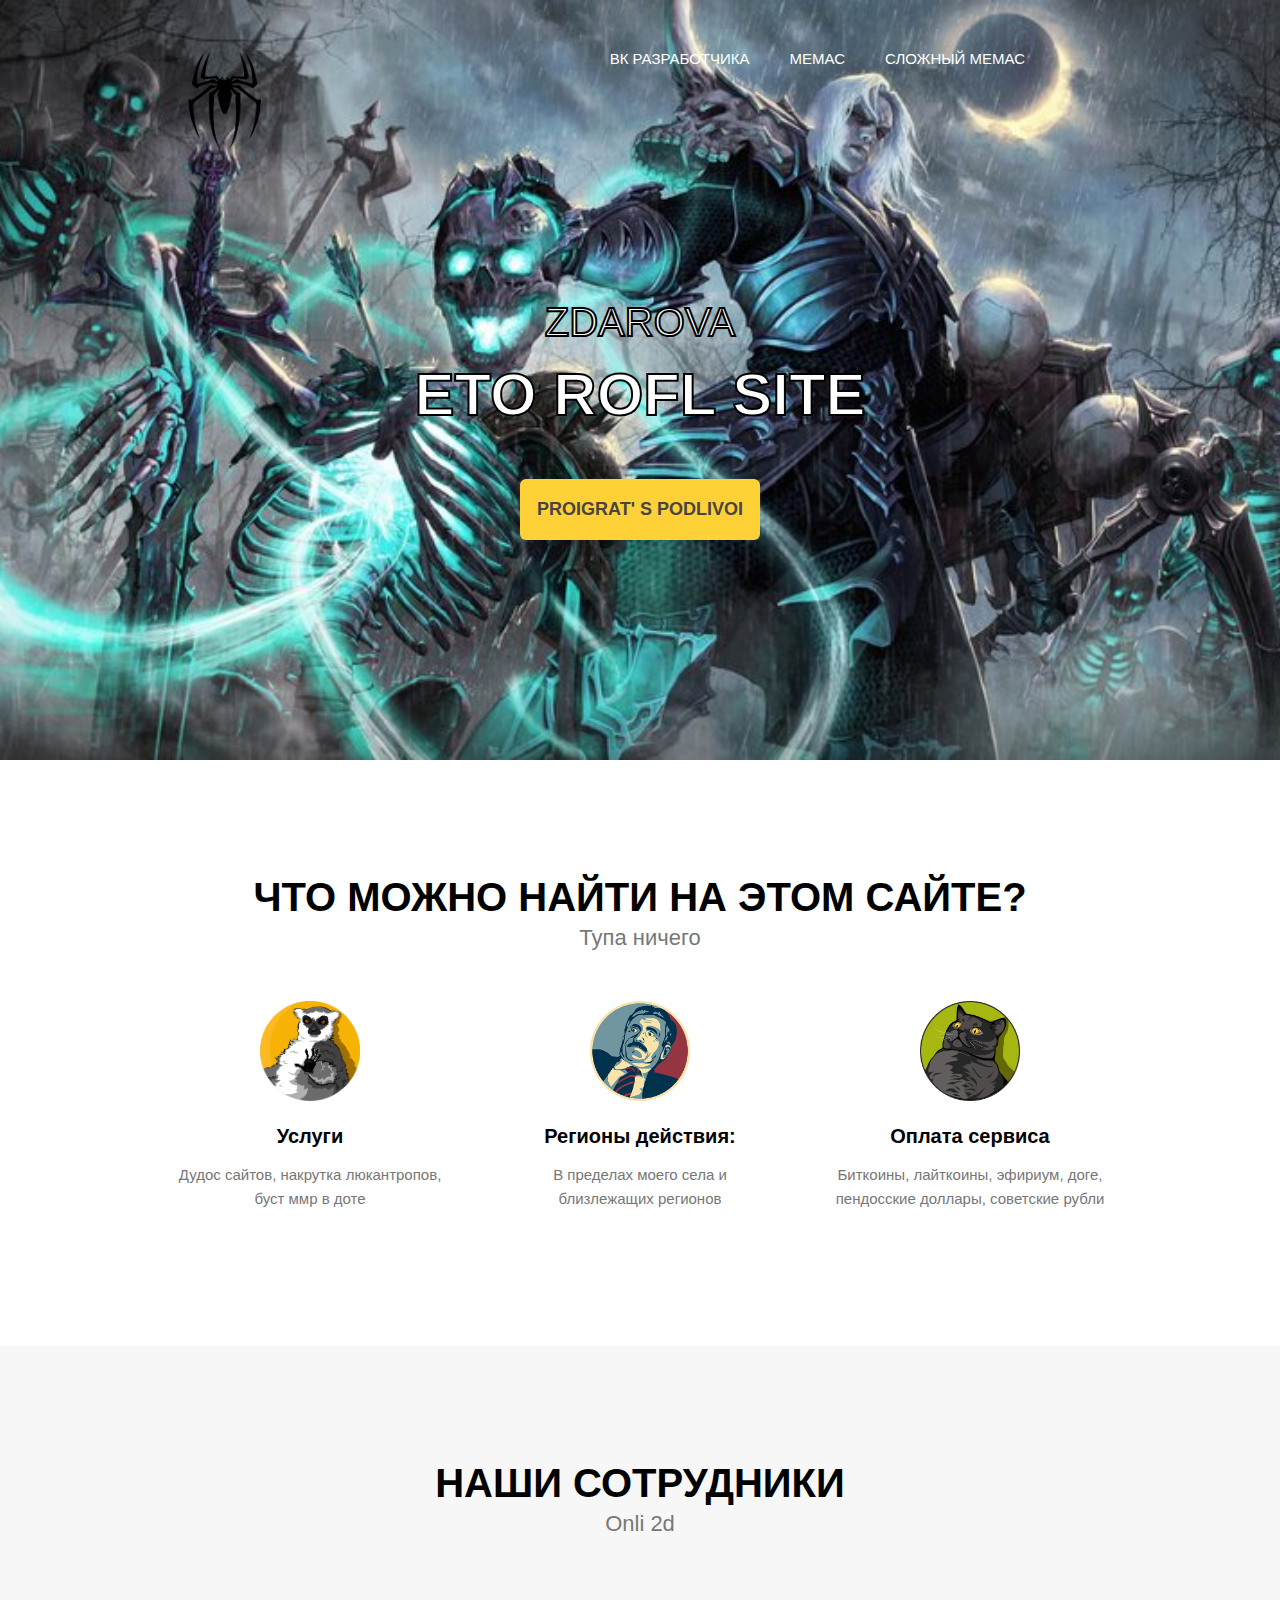
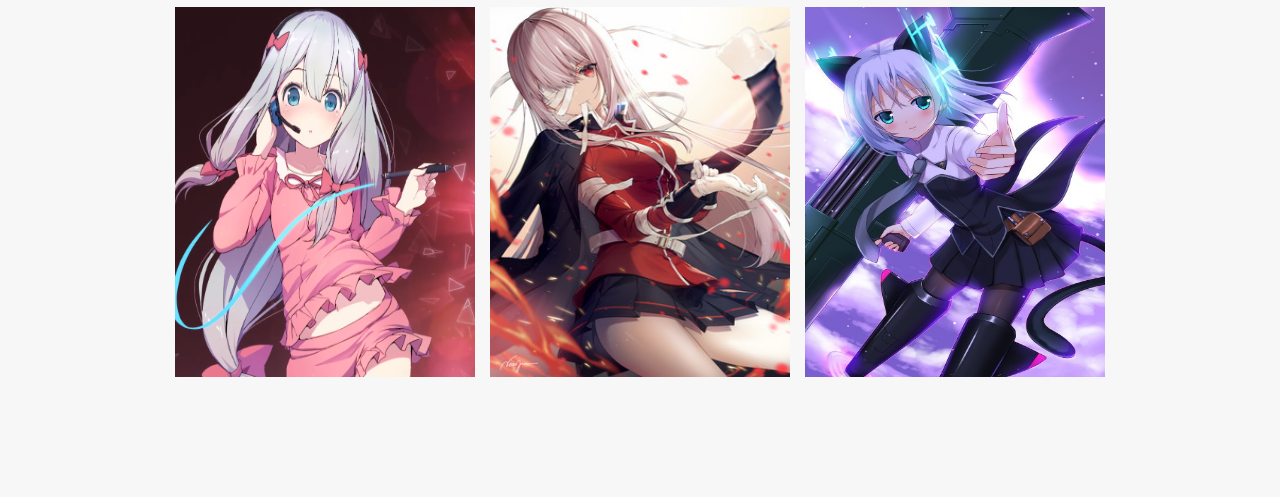
<file: index.html>
<!DOCTYPE html>
<html lang="ru">
<head>
	<meta charset="UTF-8">
	<title>Cайт</title>
	<link rel="stylesheet" href="css/main.css">
</head>
<body>

<header> <div class="container">
	<div class="heading clearfix">
		<img src="img/logo.png" alt="adddept" class="logo">
	<nav>
		<ul class="menu">
			<li>
				<a href="https://vk.com/adddept">ВК Разработчика</a>
			</li>
			<li>
				<a href="#">Мемас</a>
			</li>
			<li>
				<a href="#">Сложный мемас</a>
			</li>
			<li>
		</ul>
	</nav>
	</div>
	<div class="titles">
		<div class="titles1">
			Zdarova	
		</div>
		<h1>Eto rofl site</h1>
	</div>
	<a class="button" href="">Proigrat' s podlivoi</a>
</div> </header>	

<section id="servises"> <div class="container">
	<div class="title">
		<h2>Что можно найти на этом сайте?</h2>
		<p>Тупа ничего</p>
	</div>
	<div class="servises clearfix">
		<div class="servis1">
			<img src="img/ava.png" alt="">
			<h3>Услуги</h3>
			<p>
				Дудос сайтов, накрутка люкантропов, буст ммр в доте
			</p>
		</div>
		<div class="servis1">
			<img src="img/man.png" alt="">
						<h3>Регионы действия:</h3>
			<p>
				В пределах моего села и близлежащих регионов
			</p>
		</div>
		<div class="servis1">
			<img src="img/cat.png" alt="">
						<h3>Оплата сервиса</h3>
			<p>
				Биткоины, лайткоины, эфириум, доге, пендосские доллары, советские рубли
			</p>
		</div>
	</div>
	</div>
	</section> 
<section id="portfolio"> 
	<div class="container">
		<div class="title">
		<h2>Наши сотрудники</h2>
		<p>Onli 2d</p>
	</div>	
	<div class="works clearfix">
		<img src="img/q1.png" alt="Фото">
		<img src="img/q2.png" alt="Фото">
		<img src="img/q3.png" alt="Фото">
	</div>
	</div>
</section>
<footer> <div class="container"></div> </footer>
		

</body>
</html>
</file>
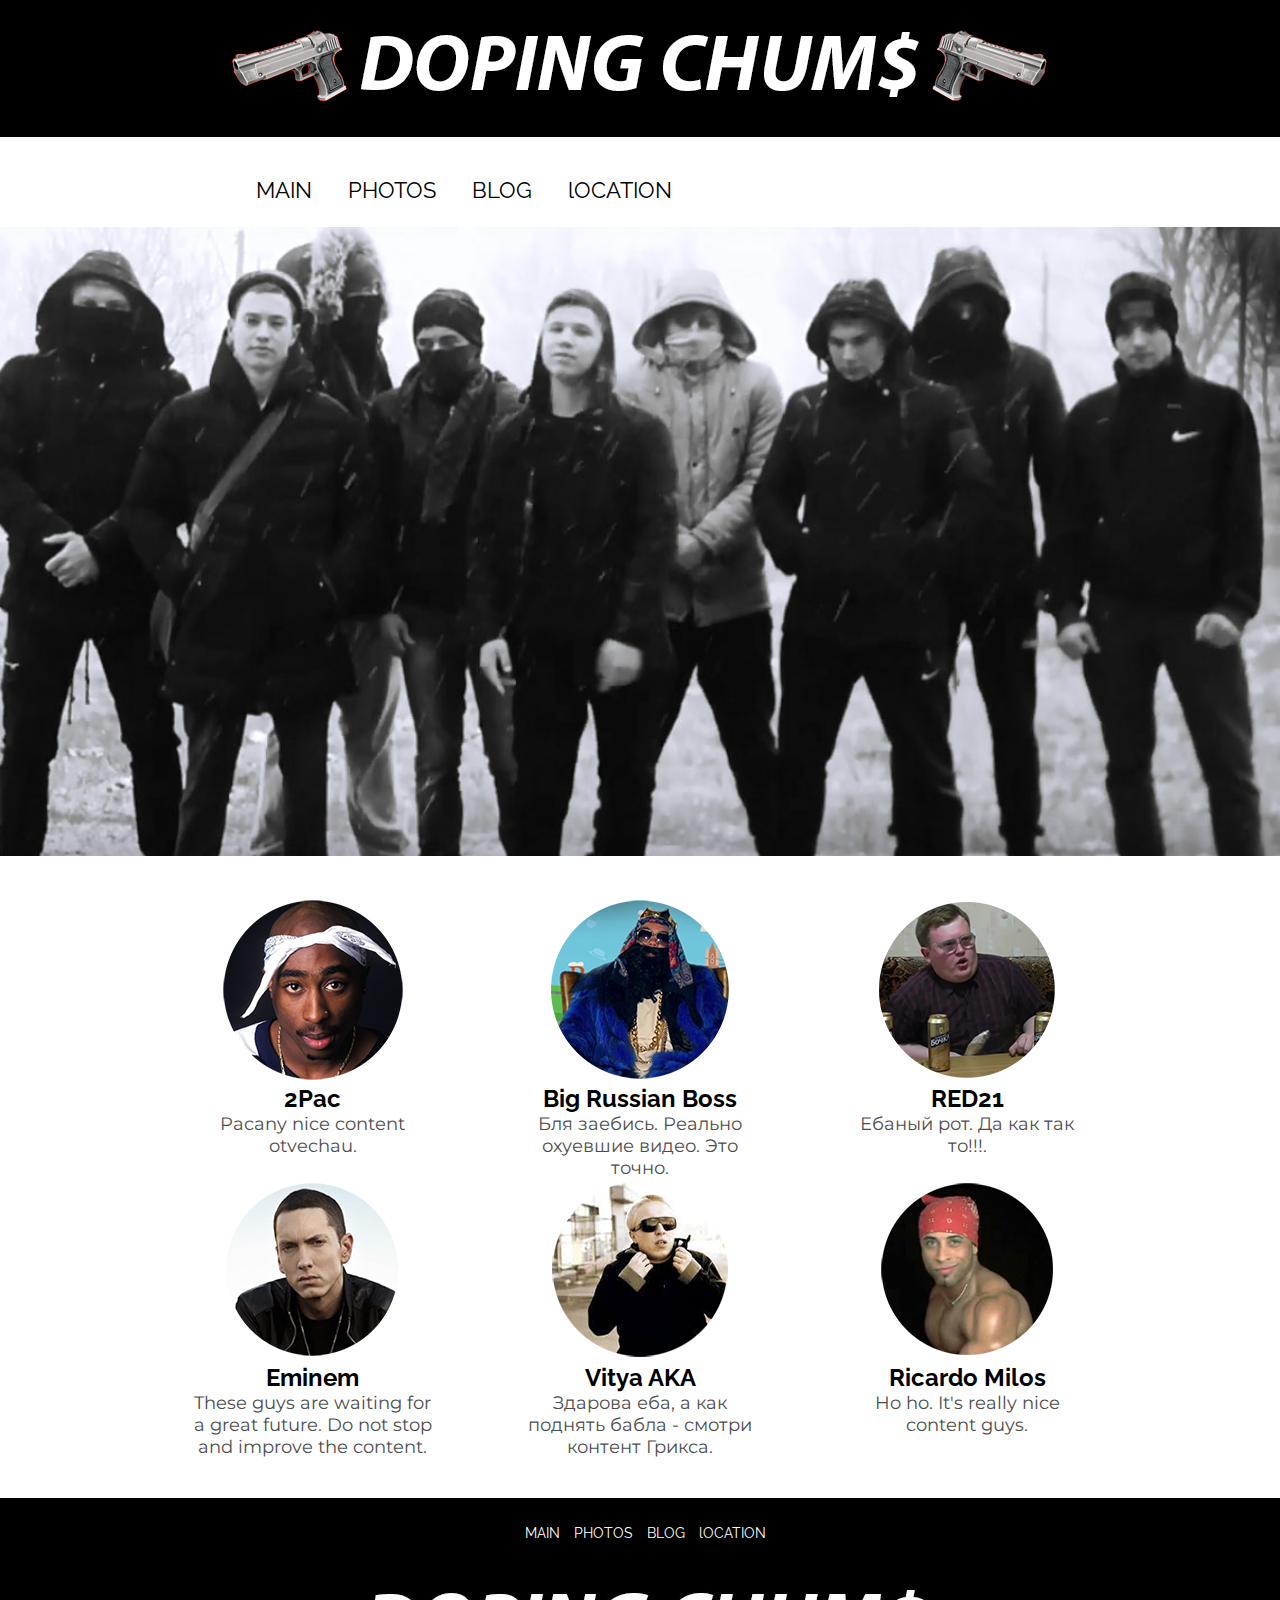
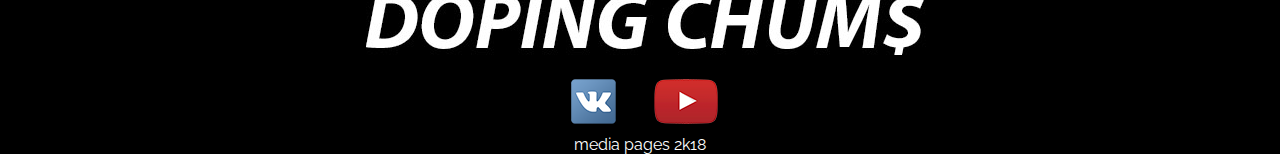
<file: dopingchums/index.html>
<!DOCTYPE html>
<html lang="en">
<head>
	<meta charset="UTF-8">
	<title>DOPING CHUM$</title>
	<link rel="stylesheet" href="css/style.css">
	<link href="https://fonts.googleapis.com/css?family=Montserrat|Raleway&amp;subset=cyrillic" rel="stylesheet">
</head>
<body>
	<header>
		<div class="logo">
			<a href="index.html">
				<img class="graficlogo" src="img/logo1.png" alt="logo">
			</a>
		</div>
		<nav>
			<div class="topnav" id="myTopnav">
				<a href="index.html">MAIN</a>
				<a href="projects.html">PHOTOS</a>
				<a href="blog.html">BLOG</a>
				<a href="location.html">lOCATION</a>
				<a id="menu" class="icon" href="#">&#9776</a>
			</div>
		</nav>
	</header>
	<main>
		<img src="img/bg.jpg" alt="" class="mw-100">
		<div class="advantages_container">
			<div class="advantages">
				<div class="advantages_item">
					<img src="img/1.png" alt="">	
					<h2>2Pac</h2>
					<p>Pacany nice content otvechau.</p>
				</div>
				<div class="advantages_item">
					<img src="img/2.png" alt="">	
					<h2>Big Russian Boss</h2>
					<p>Бля заебись. Реально охуевшие видео. Это точно.</p>
				</div>
				<div class="advantages_item">
					<img src="img/3.png" alt="">	
					<h2>RED21</h2>
					<p>Ебаный рот. Да как так то!!!.</p>
				</div>
				<div class="advantages_item">
					<img src="img/4.png" alt="">	
					<h2>Eminem</h2>
					<p>These guys are waiting for a great future. Do not stop and improve the content.</p>
				</div>
				<div class="advantages_item">
					<img src="img/5.png" alt="">	
					<h2>Vitya AKA</h2>
					<p>Здарова еба, а как поднять бабла - смотри контент Грикса.</p>
				</div>
				<div class="advantages_item">
					<img src="img/6.png" alt="">	
					<h2>Ricardo Milos</h2>
					<p>Ho ho. It's really nice content guys.</p>
				</div>
			</div>
		</div>
	</main>
		<footer>
			<nav>
				<a href="index.html">MAIN</a>
				<a href="projects.html">PHOTOS</a>
				<a href="blog.html">BLOG</a>
				<a href="location.html">lOCATION</a>
			</nav>
			<div class="logo">
				<a href="index.html"><img class="graficlogo" src="img/logo.png" alt=""></a>
			</div>
			<div class="social">
				<a href="https://vk.com/public159962161">
					<img src="img/vk.png" alt="">
				</a>
				<a href="https://www.youtube.com/channel/UC7tzTbUk3EGtxApfliJm40g">
					<img src="img/tube.png" alt="">
				</a>

			</div>
			<p>media pages 2k18</p>
		</footer>

	<script src="js/script.js"></script>
</body>
</html>
</file>
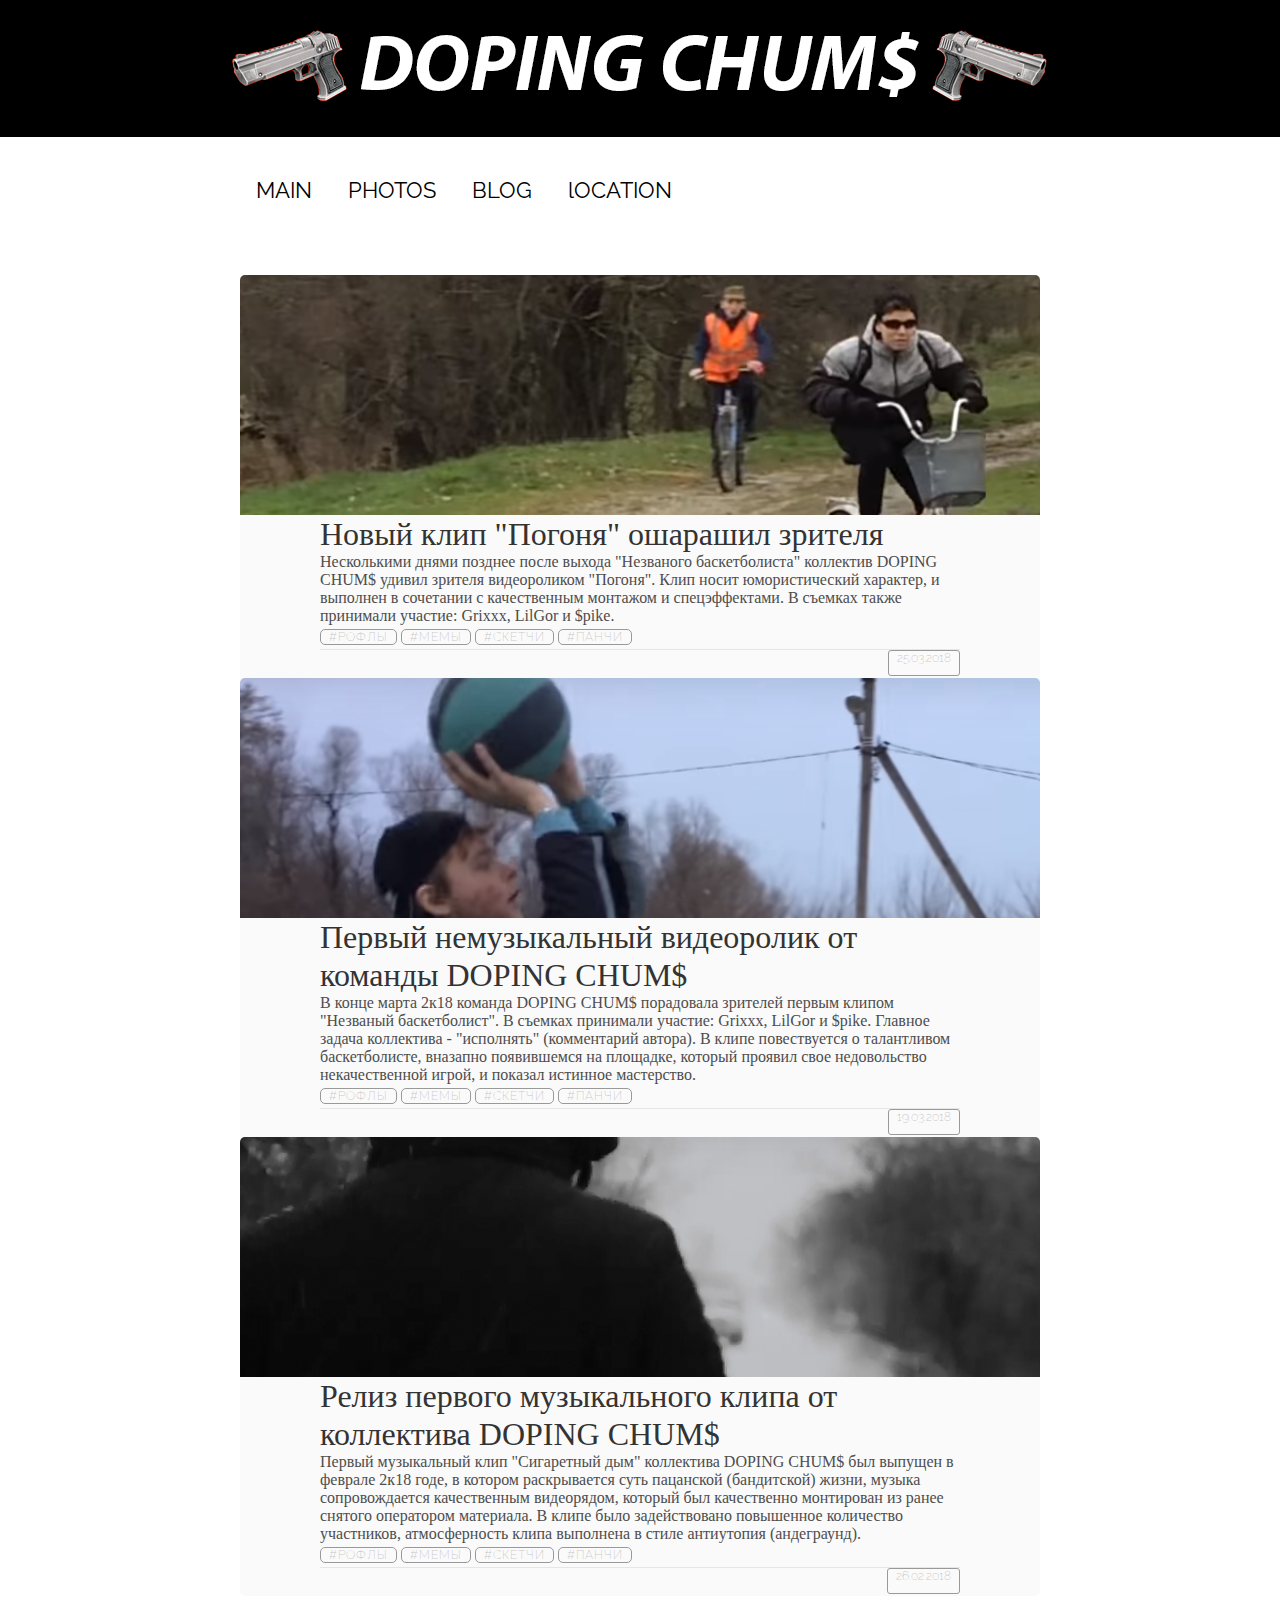
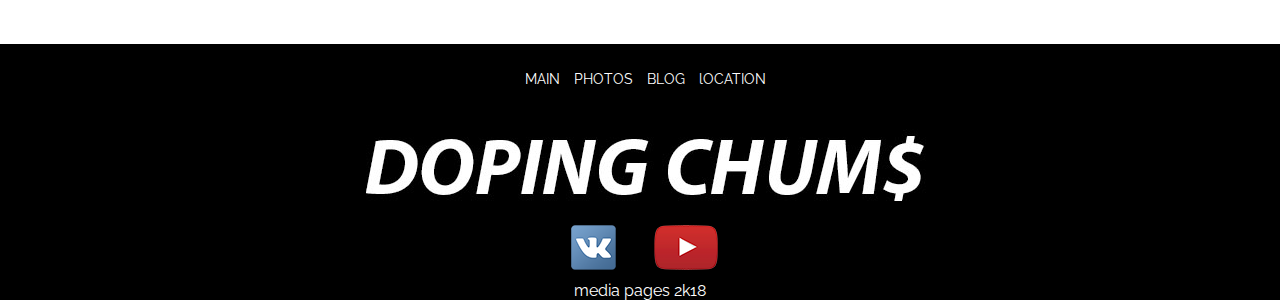
<file: dopingchums/blog.html>
<!DOCTYPE html>
<html lang="en">
<head>
	<meta charset="UTF-8">
	<title>DOPING CHUM$</title>
	<link rel="stylesheet" href="css/style.css">
	<link href="https://fonts.googleapis.com/css?family=Raleway" rel="stylesheet">
</head>
<body>
	<header>
		<div class="logo">
			<a href="index.html">
				<img class="graficlogo" src="img/logo1.png" alt="logo">
			</a>
		</div>
		<nav>
			<div class="topnav" id="myTopnav">
				<a href="index.html">MAIN</a>
				<a href="projects.html">PHOTOS</a>
				<a href="blog.html">BLOG</a>
				<a href="location.html">lOCATION</a>
				<a id="menu" class="icon" href="#">&#9776</a>
			</div>
		</nav>
	</header>
	<main>
		<div class="blog-container">
			<div class="blog-header">
				<div class="blog-cover3">	
				</div>
			</div>
			<div class="blog-body">
				<div class="blog-title">
					<h1>
						<a href="https://www.youtube.com/watch?v=3qSdZ995hck&t=2s">Новый клип "Погоня" ошарашил зрителя</a>
					</h1>
				</div>
				<div class="blog-text">
					<p>Несколькими днями позднее после выхода "Незваного баскетболиста" коллектив DOPING CHUM$ удивил зрителя видеороликом "Погоня". Клип носит юмористический характер, и выполнен в сочетании с качественным монтажом и спецэффектами. В съемках также принимали участие: Grixxx, LilGor и $pike.</p>
				</div>
				<div class="blog-tags">
					<ul>
						<li>
							<a href="#">#Рофлы</a>
							<a href="#">#Мемы</a>
							<a href="#">#Скетчи</a>
							<a href="#">#Панчи</a>
						</li>
					</ul>
				</div>
			</div>
			<div class="blog-footer">
				<ul>
					<li class="published-date">25.03.2018</li>
				</ul>
			</div>
			
			<div class="blog-header">
				<div class="blog-cover2">	
				</div>
			</div>
			<div class="blog-body">
				<div class="blog-title">
					<h1>
						<a href="https://www.youtube.com/watch?v=SRyAeVaCpmk">Первый немузыкальный видеоролик от команды DOPING CHUM$</a>
					</h1>
				</div>
				<div class="blog-text">
					<p>В конце марта 2к18 команда DOPING CHUM$ порадовала зрителей первым клипом "Незваный баскетболист". В съемках принимали участие: Grixxx, LilGor и $pike. Главное задача коллектива - "исполнять" (комментарий автора). В клипе повествуется о талантливом баскетболисте, вназапно появившемся на площадке, который проявил свое недовольство некачественной игрой, и показал истинное мастерство.</p>
				</div>
				<div class="blog-tags">
					<ul>
						<li>
							<a href="#">#Рофлы</a>
							<a href="#">#Мемы</a>
							<a href="#">#Скетчи</a>
							<a href="#">#Панчи</a>
						</li>
					</ul>
				</div>
			</div>
			<div class="blog-footer">
				<ul>
					<li class="published-date">19.03.2018</li>
				</ul>
			</div>
			<div class="blog-header">
				<div class="blog-cover1">	
				</div>
			</div>
			<div class="blog-body">
				<div class="blog-title">
					<h1>
						<a href="https://www.youtube.com/watch?v=xOt0P2Eh1HQ">Релиз первого музыкального клипа от коллектива DOPING CHUM$</a>
					</h1>
				</div>
				<div class="blog-text">
					<p>Первый музыкальный клип "Сигаретный дым" коллектива DOPING CHUM$ был выпущен в феврале 2к18 годе, в котором раскрывается суть пацанской (бандитской) жизни, музыка сопровождается качественным видеорядом, который был качественно монтирован из ранее снятого оператором материала. В клипе было задействовано повышенное количество участников, атмосферность клипа выполнена в стиле антиутопия (андеграунд).</p>
				</div>
				<div class="blog-tags">
					<ul>
						<li>
							<a href="#">#Рофлы</a>
							<a href="#">#Мемы</a>
							<a href="#">#Скетчи</a>
							<a href="#">#Панчи</a>
						</li>
					</ul>
				</div>
			</div>
			<div class="blog-footer">
				<ul>
					<li class="published-date">26.02.2018</li>
				</ul>
			</div>
			
		</div>
	</main>
		<footer>
			<nav>
				<a href="index.html">MAIN</a>
				<a href="projects.html">PHOTOS</a>
				<a href="blog.html">BLOG</a>
				<a href="location.html">lOCATION</a>
			</nav>
			<div class="logo">
				<a href="index.html"><img class="graficlogo" src="img/logo.png" alt=""></a>
			</div>
			<div class="social">
				<a href="https://vk.com/public159962161">
					<img src="img/vk.png" alt="">
				</a>
				<a href="https://www.youtube.com/channel/UC7tzTbUk3EGtxApfliJm40g">
					<img src="img/tube.png" alt="">
				</a>

			</div>
			<p>media pages 2k18</p>
		</footer>

	<script src="js/script.js"></script>
</body>
</html>
</file>
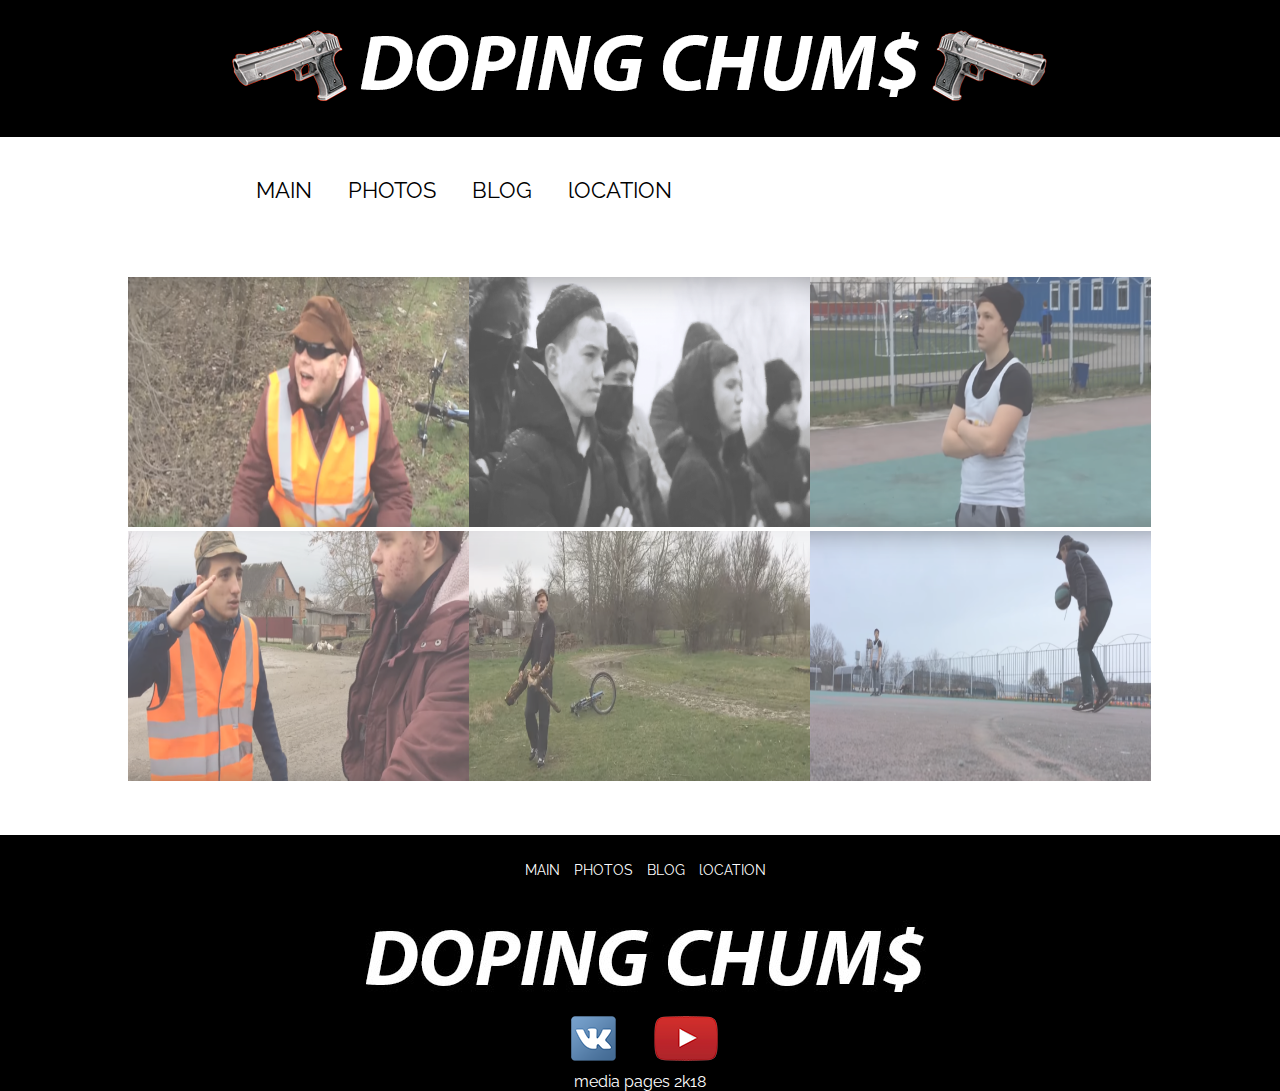
<file: dopingchums/projects.html>
<!DOCTYPE html>
<html lang="en">
<head>
	<meta charset="UTF-8">
	<title>DOPING CHUM$</title>
	<link rel="stylesheet" href="css/style.css">
	<link href="https://fonts.googleapis.com/css?family=Raleway" rel="stylesheet">
</head>
<body>
	<header>
		<div class="logo">
			<a href="index.html">
				<img class="graficlogo" src="img/logo1.png" alt="logo">
			</a>
		</div>
		<nav>
			<div class="topnav" id="myTopnav">
				<a href="index.html">MAIN</a>
				<a href="projects.html">PHOTOS</a>
				<a href="blog.html">BLOG</a>
				<a href="location.html">lOCATION</a>
				<a id="menu" class="icon" href="#">&#9776</a>
			</div>
		</nav>
	</header>
	<main class="project">
		<div class="gallery">
			<div class="photo-itm"><img src="img/11.png" alt=""></div>
			<div class="photo-itm"><img src="img/12.png" alt=""></div>
			<div class="photo-itm"><img src="img/13.png" alt=""></div>
			<div class="photo-itm"><img src="img/14.png" alt=""></div>
			<div class="photo-itm"><img src="img/15.png" alt=""></div>
			<div class="photo-itm"><img src="img/16.png" alt=""></div>
		</div>
	</main>
		<footer>
			<nav>
				<a href="index.html">MAIN</a>
				<a href="projects.html">PHOTOS</a>
				<a href="blog.html">BLOG</a>
				<a href="location.html">lOCATION</a>
			</nav>
			<div class="logo">
				<a href="index.html"><img class="graficlogo" src="img/logo.png" alt=""></a>
			</div>
			<div class="social">
			<div class="social">
				<a href="https://vk.com/public159962161">
					<img src="img/vk.png" alt="">
				</a>
				<a href="https://www.youtube.com/channel/UC7tzTbUk3EGtxApfliJm40g">
					<img src="img/tube.png" alt="">
				</a>

			</div>
			<p>media pages 2k18</p>
		</footer>

	<script src="js/script.js"></script>
</body>
</html>
</file>
<file: css/main.css>
body {
	font-family: Arial, sans-serif;
	padding: 0;
	margin: 0;
}
.clearfix:after {
	content:'';
	display: table;
	width:  100%;
	clear: both;
}
div {
	box-sizing: border-box;
}
header {background: url(../img/bg.jpg) no-repeat center top / cover;
height: 600px;
padding-bottom: 160px;
}

.container {
	width: 930px;
	margin: 0 auto;
}
.logo {
	float: left;
	width: 100px;
	height: 100px;
	margin-top: 50px;
}
nav {
	float: right;
	margin-top: 50px;
}
.menu {
	padding: 0px;
	margin: 0px;
	display: block;
}
.menu li {
	float: left;
	display: block;
	margin-right: 40px;
	font-size: 15px;
}
.menu li a {
	color: #fff;
	text-decoration: none;
	text-transform: uppercase;
}
.titles1 {
	font-size: 40px;
	color: #fff;
	-webkit-text-stroke: 2px black;
	text-transform: uppercase;
	text-align: center;
	margin-top: 150px;
}
h1 {
	font-size: 60px;
	color: #fff;
	-webkit-text-stroke: 2px black;
	text-transform: uppercase;
	text-align: center;
	margin: 15px;
}
.button {
	background: #fed136;
	color: #484543;
	border-radius: 6px;
	display: block;
	width: 240px;
	padding: 20px 0px;
	margin: 0px auto;
	text-decoration: none;
	text-align: center;
	text-transform: uppercase;
	font-weight: bold;
	font-size: 18px;
	margin-top: 50px;
}
.title {
padding-top: 115px;
}
.title h2 {
	font-size: 40px;
	font-weight: bold;
	text-align: center;
	text-transform: uppercase;
	margin: 0px;
}
.title p {
	color: #777777;
	text-align: center;
	font-size: 22px;
	margin-top: 5px;
}
.servises {
	margin-top: 50px;
	}
.servises img {
	width: 100px;
	height: 100px;
}
.servis1 {
	width: 270px;
	float: left;
	text-align: center;

}
.servis1 h3 {
	font-size: 20px;
	margin-bottom: 5px;

}
.servis1 p {
	color: #777777;
	font-size: 15px;
	line-height: 1.6em;

}
.servis1:last-child {
	float: right;
}
.servis1:nth-child(2) {
	margin-left: 60px;
}

#servises {
	padding-bottom: 120px;
}
#portfolio {
	background: #f7f7f7f7;
	padding-bottom: 120px;
}
.works img {
	float: left;
	width: 300px;
	height: 370px;

}
.works {
	margin-top: 70px;
}
.works img:nth-child(2) {
	margin-left: 15px; 
}
.works img:last-child {
	float: right;
}
</file>
<file: dopingchums/css/style.css>
* {
	margin: 0px;
	padding: 0px;

}

a{
	text-decoration: none;
}
li {
	text-decoration: none;
	list-style: none;
}
body {
	font-family: 'Montserrat', sans-serif;
	font-family: 'Raleway', sans-serif;
}
.logo {
	background: #000;
	width: 100%;
	display: flex;
	justify-content: center; 

}
.graficlogo {
	padding: 10px;
	max-width: 100%;
	box-sizing: border-box;
}

nav {
	margin: auto;
	width: 800px;
	height: 50px;
}
.topnav {
	background-color: #fff;
	font-size: 14px;
	margin-top: 40px;
}
.topnav a {
	color: #000;
	text-align: center;
	padding: 14px 16px;
	font-size: 22px;
}
.topnav a:hover{
	border-bottom: 2px solid #000;
}
.topnav .icon{
	display: none;
}
.mw-100 {
	max-width: 100%;
	width: 2200px;
}
.advantages_container {
	display: flex;
	justify-content: center;
}
.advantages {
	padding-top: 40px;
	padding-bottom: 40px;
	width: 70%;
	display: flex;
	justify-content: space-between;
	text-align: center;
	flex-wrap: wrap;
}

.advantages_item {
	width: 27%;
}

.advantages_item p{
	color: #4d4d4d;
	font-size: 18px;
	font-family: Montserrat;
}
footer {
	width: 100%;
	height: auto;
	background-color: black;
	margin: 0 auto;
	text-align: center;
	padding-top: 25px
}

footer a {
	color: white;
	font-size: 14px;
	margin-left: 10px;
}
footer p {
	color: white;
}
footer nav a:hover {
	border-bottom: 1px solid white;
}
.social img {
	margin-left: 10px;
	margin-right: 10px;
	margin-bottom: 5px;
}
.social img:hover {
	opacity: 0.7;
}
.gallery {
	width: 80%;
	margin: auto;
	display: flex;
	flex-wrap: wrap;
	margin-top: 50px;
	margin-bottom: 50px;
}
.photo-itm {
	width: 33.3%;
}
.photo-itm img {
	box-sizing: border-box;
	max-width: 100%;
	opacity: 0.7;
	height: 250px;
	width: 500px;

}
.photo-itm img:hover {
	opacity: 1;
}

.blog-container {
	background: #fafafa;
	border-radius: 5px;
	box-shadow: rgba(0,0,0,0.2) 0 4px 2px - 2px;
	font-weight: 100;
	margin: 48px auto;
	width: 50rem;
}
.blog-container a:hover {
	border-color: #ff4d4d;
	color: #ff4d4d;
}
.blog-cover1 {
	background: url(../img/b1.png);
	background: cover;
	border-radius: 5px 5px 0 0;
	height: 15rem;
	box-shadow: inset rgba(0,0,0,0.2) 0 64px 64px 64px 64px;
}
.blog-cover2 {
	background: url(../img/b2.png);
	background: cover;
	border-radius: 5px 5px 0 0;
	height: 15rem;
	box-shadow: inset rgba(0,0,0,0.2) 0 64px 64px 64px 64px;
}
.blog-cover3 {
	background: url(../img/b3.png);
	background: cover;
	border-radius: 5px 5px 0 0;
	height: 15rem;
	box-shadow: inset rgba(0,0,0,0.2) 0 64px 64px 64px 64px;
}
.blog-body {
	margin: 0 auto;
	width: 80%;
}
.blog-title h1 a {
	color: #333;
	font-weight: 100;
	font-family: Montserrat;
}
.blog-text p {
	color: #4d4d4d;
	font-family: Montserrat;
}
.blog-tags ul {
	display: flex;
	flex-direction: row;
	flex-wrap: wrap;
	list-style: none;
	padding-left: 0;
}
.blog-tags li+li {
	margin-left: 0.5rem;
}
.blog-tags a {
	border: 1px solid #999999;
	border-radius: 5px;
	color: #999999;
	font-size: 0.75rem;
	height: 1.5rem;
	line-height: 1.5rem;
	letter-spacing: 1px;
	padding: 0 0.5rem;
	text-align: center;
	text-transform: uppercase;
	white-space: nowrap;
	width: 5rem;
}
.blog-footer {
	border-top: 1px solid #e6e6e6;
	margin: 0 auto;
	padding-bottom: 0.125rem;
	width: 80%;
}
.blog-footer ul {
	list-style: none;
	display: flex;
	flex: row wrap;
	justify-content: flex-end;
	padding-left: 0;
}
.blog-footer ul li {
	color: #999999;
	font-size: 0.75rem;
	height: 1.5rem;
	text-align: center;
	text-transform: uppercase;
	position: relative;
	white-space: nowrap;
}
.published-date {
	border: 1px solid #999999;
	border-radius: 3px;
	padding: 0 0.5rem;
}
#map-text {
	font-size: 25px;
	color:#999999;
	padding-bottom: 10px;
	padding-left: 20px;
	font-family: Montserrat;
}

#map {
	width: 100%;
	height: 400px;
}
@media screen and (max-width: 768px){
	.topnav a:not(:first-child){
		display: none;
	}
	.topnav a.icon {
		float: right;
		margin-top: -17px;
		display: block;
		color: black;
	}
	nav {
		width: 100%;
	}
	.topnav.responsive {
		position: relative;
	}
	.topnav.responsive a.icon {
		position: absolute;
		right: 0;
		top: 0;
	}
	.topnav.responsive a {
		float: none;
		display: block;
		text-align: left;
	}
	.advantages_item {
	width: 35%;
	}
	.photo-itm {
		width: 45%;
		margin-left: 10px;
	}
	.blog-container {
		width: 28rem;
	}
	
}
@media screen and (max-width: 420px){
	.advantages {
		flex-direction: column;
	}
	.advantages_item {
	width: 100%;
	}
	.project {
		display: flex;
		justify-content: center;
		align-items: center;
	}
	.gallery {
		width: auto;
		margin: auto;
	}
	.photo-itm {
		width: 70%
		margin: 0 auto;
	}
	.blog-container {
		width: 20rem;
	}
}
</file>
